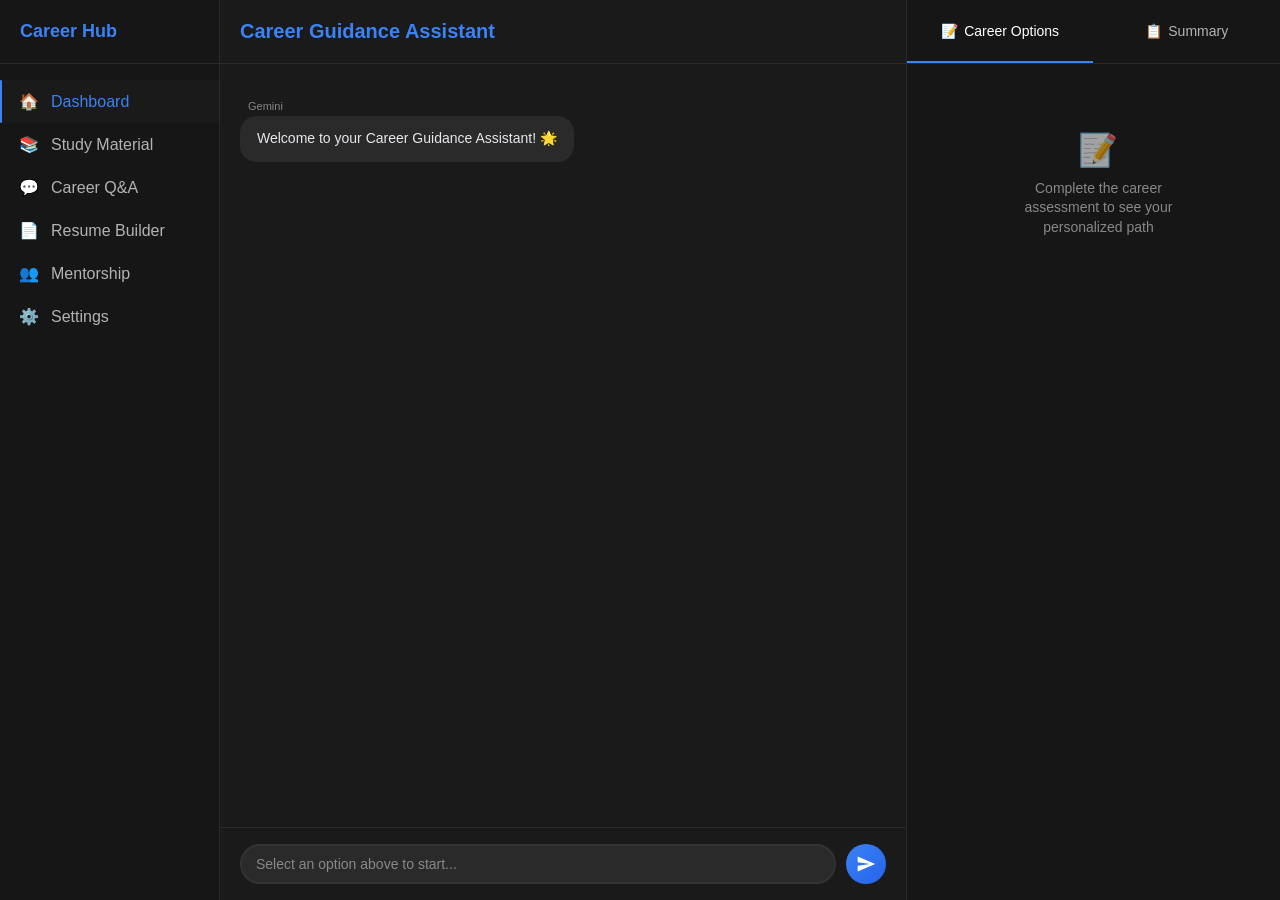
<file: K.Y.S v3.0/index.html>
<!DOCTYPE html>
<html lang="en">
<head>
  <meta charset="UTF-8" />
  <meta name="viewport" content="width=device-width, initial-scale=1.0" />
  <title>Career Guidance Assistant</title>

  <link rel="stylesheet" href="style.css" />

  <link rel="stylesheet" href="studyMaterial/studyMaterial.css" />

</head>
<body>
  <div class="app-container">
    <!-- Mobile Header with Hamburger Menu -->
    <div class="mobile-header">
      <button id="mobile-menu-toggle" class="hamburger-btn">
        <span></span>
        <span></span>
        <span></span>
      </button>
      <h2>Career Guidance</h2>
      <div class="mobile-spacer"></div>
    </div>

    <!-- Left Navigation Bar (15% width) -->
    <nav id="left-nav" class="left-nav">
      <div class="nav-header">
        <h3>Career Hub</h3>
      </div>
        <ul class="nav-links">
          <li><a href="#" class="nav-link active" data-section="dashboard">
            <span class="nav-icon">🏠</span>Dashboard
          </a></li>
          <li><a href="#" class="nav-link" data-section="study-material">
            <span class="nav-icon">📚</span>Study Material
          </a></li>
          <li><a href="#" class="nav-link" data-section="career-qna">
            <span class="nav-icon">💬</span>Career Q&A
          </a></li>
          <li><a href="#" class="nav-link" data-section="resume-builder">
            <span class="nav-icon">📄</span>Resume Builder
          </a></li>
          <li><a href="#" class="nav-link" data-section="mentorship">
            <span class="nav-icon">👥</span>Mentorship
          </a></li>
          <li><a href="#" class="nav-link" data-section="settings">
            <span class="nav-icon">⚙️</span>Settings
          </a></li>

          <!-- indicator -->
          <div class="nav-indicator"></div>
        </ul>
    </nav>

    <!-- Chat Area (55% width) -->
    <div id="chat-area" class="chat-area">
      <div class="chat-header">
        <h2>Career Guidance Assistant</h2>
      </div>

      <div id="chat-box" class="chat-box">
        <!-- Chat messages will appear here -->
      </div>

    <div class="options-wrapper">
      <div id="options-container" class="options-container">
        <!-- Option bubbles will appear here -->
      </div>
      <button id="restart-qna-btn" class="restart-qna-bubble" title="Restart Q&A">Restart Q&A</button>
    </div>

      <div class="input-area">
        <input type="text" id="user-input" class="user-input" placeholder="Type your message..." />
        <button id="send-btn" class="send-btn">
          <svg width="20" height="20" viewBox="0 0 24 24" fill="currentColor">
            <path d="M2 21l21-9L2 3v7l15 2-15 2v7z"/>
          </svg>
        </button>
      </div>
    </div>

    <!-- Study Material (55% width) -->
    <div id="study-material-section" class="study-material-section" style="display:none;">
      <div class="study-header">
        <h2>Study Material</h2>
      </div>

      <!-- Input for career field -->
      <div class="input-area">
        <input type="text" id="study-input" class="user-input" placeholder="Enter career field (e.g., Data Science)" />
        <button id="study-generate-btn" class="send-btn">
          <svg width="20" height="20" viewBox="0 0 24 24" fill="currentColor">
            <path d="M2 21l21-9L2 3v7l15 2-15 2v7z"/>
          </svg>
        </button>
      </div>

      <div id="study-content" class="study-content">
        <div class="study-empty">
          <div class="empty-icon">📚</div>
          <p>Enter a career field above to generate structured study resources.</p>
        </div>
      </div>
    </div>


    <!-- Career Path Sidebar (30% width, always visible with selection menu) -->
    <aside id="career-sidebar" class="career-sidebar">
      <div class="sidebar-header">
        <div class="career-view-selector">
          <button id="career-path-tab" class="career-tab active" data-view="path">
            <span class="tab-icon">📝</span>Career Options
          </button>
          <button id="summary-tab" class="career-tab" data-view="summary">
            <span class="tab-icon">📋</span>Summary
          </button>
          <div class="tab-indicator"></div>
        </div>
      </div>
      <div id="career-content" class="career-content">
        <div class="career-placeholder">
          <div class="placeholder-icon">📝</div>
          <p>Complete the career assessment to see your personalized path</p>
        </div>
      </div>
    </aside>

    <!-- Mobile Career Path (inline below chat on mobile) -->
    <div id="mobile-career-section" class="mobile-career-section">
      <div class="mobile-career-header">
        <div class="career-view-selector mobile">
          <button id="mobile-career-path-tab" class="career-tab active" data-view="path">
            <span class="tab-icon">📝</span>Career Options
          </button>
          <button id="mobile-summary-tab" class="career-tab" data-view="summary">
            <span class="tab-icon">📋</span>Summary
          </button>
        </div>
      </div>
      <div id="mobile-career-content" class="mobile-career-content">
        <!-- Career content for mobile will appear here -->
      </div>
    </div>
  </div>

  <script src="chatbot.js"></script>
  <script src="careerPathVisualizer.js"></script>
  <script src="navigation.js"></script>

  <script src="studyMaterial/studyMaterial.js"></script>
</body>
</html>
</file>
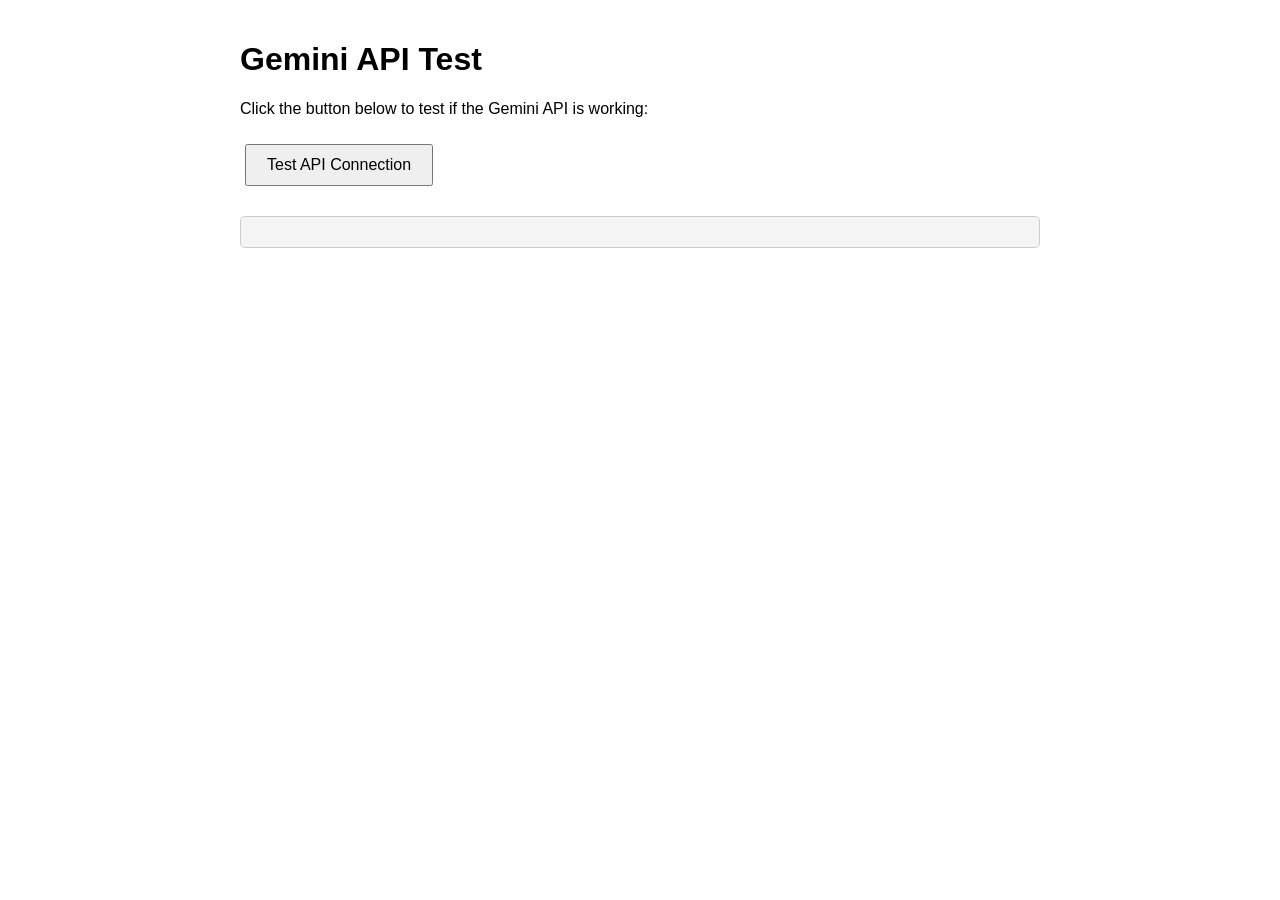
<file: API_TEST.html>
<!DOCTYPE html>
<html lang="en">
<head>
    <meta charset="UTF-8">
    <meta name="viewport" content="width=device-width, initial-scale=1.0">
    <title>API Test</title>
    <style>
        body { font-family: Arial, sans-serif; padding: 20px; max-width: 800px; margin: 0 auto; }
        button { padding: 10px 20px; font-size: 16px; cursor: pointer; margin: 10px 5px; }
        #result { margin-top: 20px; padding: 15px; border: 1px solid #ccc; border-radius: 5px; background: #f5f5f5; white-space: pre-wrap; }
        .success { border-color: green; background: #e8f5e9; }
        .error { border-color: red; background: #ffebee; }
    </style>
</head>
<body>
    <h1>Gemini API Test</h1>
    <p>Click the button below to test if the Gemini API is working:</p>
    <button onclick="testAPI()">Test API Connection</button>
    <div id="result"></div>

    <script>
        const API_KEY = "AIzaSyCm_e7MVEwJxM6KrrXp-q5RtAgCj12YKbk";
        const MODEL = "gemini-1.5-flash-002";
        const API_URL = `https://generativelanguage.googleapis.com/v1beta/models/${MODEL}:generateContent?key=${API_KEY}`;

        async function testAPI() {
            const resultDiv = document.getElementById('result');
            resultDiv.textContent = 'Testing API...';
            resultDiv.className = '';

            try {
                console.log("Testing API:", API_URL);

                const response = await fetch(API_URL, {
                    method: "POST",
                    headers: { "Content-Type": "application/json" },
                    body: JSON.stringify({
                        contents: [{
                            parts: [{
                                text: "Say hello in one word"
                            }]
                        }],
                        generationConfig: { temperature: 0.7 }
                    })
                });

                console.log("Response status:", response.status);

                if (!response.ok) {
                    const errorText = await response.text();
                    throw new Error(`API returned ${response.status}: ${errorText}`);
                }

                const data = await response.json();
                console.log("Response data:", data);

                if (data.error) {
                    throw new Error(data.error.message);
                }

                const text = data?.candidates?.[0]?.content?.parts?.[0]?.text || "No response";

                resultDiv.className = 'success';
                resultDiv.textContent = `✅ SUCCESS!\n\nAPI is working correctly.\n\nResponse: ${text}\n\nFull Response:\n${JSON.stringify(data, null, 2)}`;

            } catch (error) {
                console.error("API Test Error:", error);
                resultDiv.className = 'error';
                resultDiv.textContent = `❌ ERROR!\n\n${error.message}\n\nCheck browser console for more details.`;
            }
        }
    </script>
</body>
</html>
</file>
<file: K.Y.S v3.0/style.css>
/*
  themeable-chat-layout.css
  - 100% variable-driven theme
  - Dark + Light theme variables provided
  - chat-header and nav-header unified in height
  - sidebar-header extended to match chat-header
  - career-view-selector positioned below sidebar-header
  - No hardcoded colors; use CSS variables only

  NOTE: To switch theme set attribute on :root:  
    <html data-theme="dark"> or <html data-theme="light">

  This file is intentionally verbose and organized for easy editing.
*/

/* ===== THEME VARIABLES ===== */
:root {
    /* layout sizes */
    --header-height: 64px; /* unified header height for chat & nav */
    --mobile-header-height: 56px;
    --left-nav-width-percent: 15%;
    --career-sidebar-width-percent: 30%;
    --chat-area-width-percent: 55%;
    --border-radius-base: 8px;
    --radius-pill: 20px;
    --transition-fast: 0.2s;
    --transition-medium: 0.3s;
    --transition-slow: 0.4s;

    /* neutral palette (semantic roles only) */
    --color-bg-primary: #0f0f0f;
    --color-bg-secondary: #161616;
    --color-surface: #1a1a1a;
    --color-surface-2: #2a2a2a;
    --color-border: #2a2a2a;
    --color-muted: #888888;
    --color-muted-2: #b3b3b3;
    --color-text-primary: #ffffff;
    --color-text-secondary: #e5e7eb;

    /* accents */
    --color-accent-primary: #3b82f6;
    --color-accent-primary-2: #2563eb;
    --color-accent-success: #10b981;
    --color-accent-danger: #ef4444;

    /* gradients */
    --gradient-send: linear-gradient(135deg, var(--color-accent-primary), var(--color-accent-primary-2));

    /* shadows & glows */
    --shadow-focus: 0 0 0 3px rgba(59, 130, 246, 0.18);

    /* scrollbars */
    --scroll-thumb: #333333;
    --scroll-track: transparent;

    /* message colors */
    --message-gemini-bg: var(--color-surface-2);
    --message-gemini-text: var(--color-text-secondary);
    --message-user-bg: var(--color-accent-primary);
    --message-user-text: var(--color-text-primary);

    /* options */
    --option-bg: var(--color-surface-2);
    --option-text: var(--color-text-secondary);
    --option-hover-bg: var(--color-accent-primary);
    --option-hover-text: var(--color-text-primary);

    /* input */
    --input-bg: var(--color-surface-2);
    --input-border: #333333;
    --input-placeholder: var(--color-muted);

    /* career components */
    --career-stage-bg: var(--color-surface);
    --career-stage-border: var(--color-accent-primary);
    --career-stage-current-border: var(--color-accent-success);
    --skill-tag-bg: var(--color-surface-2);
    --skill-tag-text: var(--color-text-secondary);
    --stage-duration-bg: rgba(59,130,246,0.08);

    /* loading */
    --loading-dot: var(--color-accent-primary);

    /* accessibility helpers */
    --focus-ring: var(--shadow-focus);
}

/* ===== LIGHT THEME OVERRIDES ===== */
:root[data-theme="light"] {
    --color-bg-primary: #f7f9fc;
    --color-bg-secondary: #ffffff;
    --color-surface: #ffffff;
    --color-surface-2: #f1f5f9;
    --color-border: #e6eef8;
    --color-muted: #4b5563;
    --color-muted-2: #374151;
    --color-text-primary: #0b1220;
    --color-text-secondary: #0f1724;
    --color-accent-primary: #2563eb;
    --color-accent-primary-2: #3b82f6;
    --color-accent-success: #047857;
    --color-accent-danger: #dc2626;
    --scroll-thumb: #cbd5e1;
    --input-border: #e2e8f0;
    --input-placeholder: #6b7280;
    --message-gemini-bg: var(--color-surface-2);
    --message-gemini-text: var(--color-text-secondary);
    --message-user-bg: var(--color-accent-primary);
    --message-user-text: var(--color-text-primary);
    --gradient-send: linear-gradient(135deg, var(--color-accent-primary), var(--color-accent-primary-2));
    --stage-duration-bg: rgba(37,99,235,0.08);
    --loading-dot: var(--color-accent-primary);
}

/* ===== DARK THEME OVERRIDES (default if not specified) ===== 
:root[data-theme="dark"], :root:not([data-theme]) {
    /* keep defaults from :root above (they are dark-leaning) 
}*/

/* ===== RESET & BASE STYLES ===== */
* {
    margin: 0;
    padding: 0;
    box-sizing: border-box;
}

html, body {
    height: 100%;
}

body {
    font-family: -apple-system, BlinkMacSystemFont, 'Segoe UI', Roboto, Oxygen, Ubuntu, Cantarell, sans-serif;
    background: var(--color-bg-primary);
    color: var(--color-text-primary);
    height: 100vh;
    overflow: hidden;
    -webkit-font-smoothing: antialiased;
    -moz-osx-font-smoothing: grayscale;
}

/* ===== APP CONTAINER ===== */
.app-container {
    display: flex;
    height: 100vh;
    width: 100vw;
    background: transparent;
}

/* ===== MOBILE HEADER (hidden on desktop) ===== */
.mobile-header {
    display: none;
    justify-content: space-between;
    align-items: center;
    padding: 12px 16px;
    background: var(--color-surface);
    border-bottom: 1px solid var(--color-border);
    position: fixed;
    top: 0;
    left: 0;
    right: 0;
    z-index: 1000;
    height: var(--mobile-header-height);
}

.mobile-header h2 {
    font-size: 18px;
    color: var(--color-accent-primary);
    flex: 1;
    text-align: center;
}

.mobile-spacer { width: 40px; }

.hamburger-btn {
    background: none;
    border: none;
    color: var(--color-text-primary);
    cursor: pointer;
    padding: 8px;
    border-radius: 6px;
    transition: background var(--transition-fast) ease;
    display: flex;
    flex-direction: column;
    gap: 3px;
    width: 40px;
    height: 32px;
    justify-content: center;
    align-items: center;
}

.hamburger-btn:hover { background: var(--color-surface-2); }

.hamburger-btn span {
    width: 20px;
    height: 2px;
    background: var(--color-text-primary);
    transition: all 0.3s ease;
}

.hamburger-btn.active span:nth-child(1) { transform: rotate(45deg) translate(5px, 5px); }
.hamburger-btn.active span:nth-child(2) { opacity: 0; }
.hamburger-btn.active span:nth-child(3) { transform: rotate(-45deg) translate(7px, -6px); }

/* ===== LEFT NAVIGATION BAR ===== */
.left-nav {
    width: var(--left-nav-width-percent);
    min-width: 220px;
    max-width: 320px;
    background: var(--color-bg-secondary);
    border-right: 1px solid var(--color-border);
    display: flex;
    flex-direction: column;
    position: relative;
    z-index: 900;
    transition: transform var(--transition-medium) ease, width var(--transition-medium) ease;
}

/* unify nav-header and chat-header height */
.nav-header,
.chat-header,
.sidebar-header {
    height: var(--header-height);
    display: flex;
    align-items: center;
    padding: 0 16px;
}

.nav-header {
    padding-left: 20px;
    border-bottom: 1px solid var(--color-border);
    background: var(--color-bg-secondary);
}

.nav-header h3 {
    color: var(--color-accent-primary);
    font-size: 18px;
    font-weight: 600;
}

.nav-links { list-style: none; padding: 16px 0; flex: 1; position: relative; }
.nav-links li { margin: 0; }

.nav-link {
    display: flex;
    align-items: center;
    gap: 12px;
    padding: 12px 16px;
    color: var(--color-muted-2);
    text-decoration: none;
    transition: background var(--transition-fast) ease, color var(--transition-fast) ease, border-left-color var(--transition-fast) ease;
    border-left: 3px solid transparent;
}

.nav-indicator {
  position: absolute;
  top: 0;
  left: 0;
  width: 2px; /* thickness of bar */
  height: 40px; /* will be updated dynamically */
  background: var(--color-accent-primary);
  border-radius: 2px;
  transition: transform 0.3s ease, height 0.3s ease;
}

.nav-link:hover {
    background: var(--color-surface);
    color: var(--color-text-primary);
}

.nav-link.active {
    background: var(--color-surface);
    color: var(--color-accent-primary);
}

.nav-icon { font-size: 16px; width: 20px; text-align: center; }

/* ===== CHAT AREA ===== */
.chat-area {
    width: var(--chat-area-width-percent);
    background: var(--color-surface);
    display: flex;
    flex-direction: column;
    position: relative;
}

.chat-header {
    padding: 0 20px;
    border-bottom: 1px solid var(--color-border);
    display: flex;
    justify-content: space-between;
    align-items: center;
    background: var(--color-surface);
}

.chat-header h2 {
    font-size: 20px;
    color: var(--color-accent-primary);
    font-weight: 600;
}

.chat-box {
    flex: 1;
    overflow-y: auto;
    padding: 20px;
    background: var(--color-surface);
    scrollbar-width: thin;
    scrollbar-color: var(--scroll-thumb) var(--scroll-track);
}

.chat-box::-webkit-scrollbar { width: 6px; }
.chat-box::-webkit-scrollbar-track { background: var(--scroll-track); }
.chat-box::-webkit-scrollbar-thumb { background: var(--scroll-thumb); border-radius: 3px; }
.chat-box::-webkit-scrollbar-thumb:hover { opacity: 0.95; }

/* ===== CHAT MESSAGES - ANIMATIONS & ALIGNMENT ===== */
.message { margin: 16px 0; display: flex; flex-direction: column; opacity: 0; animation: fadeInMessage 0.3s ease forwards; }
@keyframes fadeInMessage { from { opacity: 0; transform: translateY(10px);} to { opacity: 1; transform: translateY(0);} }

.message.gemini { align-items: flex-start; }
.message.gemini .message-sender { align-self: flex-start; color: var(--color-muted); margin-left: 8px; margin-bottom: 4px; font-size: 11px; font-weight: 500; }
.message.gemini .message-bubble {
    background: var(--message-gemini-bg);
    color: var(--message-gemini-text);
    border-bottom-left-radius: 4px;
    border: 1px solid var(--color-border);
    max-width: 75%;
    padding: 12px 16px;
    border-radius: 16px;
    font-size: 14px;
    line-height: 1.4;
    word-wrap: break-word;
    position: relative;
    margin-right: auto;
}

.message.user { align-items: flex-end; }
.message.user .message-sender { align-self: flex-end; color: var(--color-muted-2); margin-right: 8px; margin-bottom: 4px; font-size: 11px; font-weight: 500; }
.message.user .message-bubble {
    background: var(--message-user-bg);
    color: var(--message-user-text);
    border-bottom-right-radius: 4px;
    border: 1px solid var(--color-accent-primary-2);
    max-width: 75%;
    padding: 12px 16px;
    border-radius: 16px;
    font-size: 14px;
    line-height: 1.4;
    word-wrap: break-word;
    position: relative;
    margin-left: auto;
}

.message-bubble h3 { color: var(--color-accent-primary); margin: 8px 0 6px 0; font-size: 15px; }
.message.user .message-bubble h3 { color: var(--message-user-text); }
.message-bubble p { margin: 6px 0; line-height: 1.5; }
.message-bubble ul { margin: 6px 0; padding-left: 18px; }
.message-bubble li { margin: 3px 0; line-height: 1.4; }

/* ===== OPTIONS CONTAINER ===== */
.options-container {
    padding: 6px 20px;
    background: var(--color-surface);
    display: flex;
    flex-wrap: wrap;
    min-height: 50px;
    align-items: center;
    position: relative;
    z-index: 1;
    max-height: 0;
    overflow: hidden;
    transition: max-height var(--transition-slow) ease, opacity var(--transition-medium) ease, transform var(--transition-medium) ease;
    opacity: 0;
    transform: translateY(20px);
}

.options-container.active { max-height: 200px; opacity: 1; transform: translateY(0); }

.options-container::before {
    content: "";
    position: absolute;
    top: -15px;
    left: 0;
    right: 0;
    height: 15px;
    pointer-events: none;
    z-index: 2;
}

.option-bubble {
    background: var(--option-bg);
    color: var(--option-text);
    padding: 6px 12px;
    border-radius: 16px;
    cursor: pointer;
    font-size: 13px;
    transition: background var(--transition-fast) ease, color var(--transition-fast) ease, transform var(--transition-fast) ease;
    user-select: none;
    border: 1px solid transparent;
    opacity: 0;
    transform: translateY(10px);
    animation: bubbleIn 0.3s ease forwards;
}

.options-wrapper {
    display: flex;
    align-items: center;
    padding-right: 20px;
    background: var(--color-surface);
    position: relative;
    z-index: 1;
}

.options-wrapper::before {
    content: "";
    position: absolute;
    top: -15px;
    left: 0;
    right: 0;
    height: 15px;
    background: linear-gradient(to bottom, rgba(26, 26, 26, 0), rgba(26, 26, 26, 1));
    pointer-events: none;
    z-index: 2;
}

.options-container { flex: 1; display: flex; flex-wrap: wrap; gap: 8px; align-items: center; }
@keyframes bubbleIn { from { opacity: 0; transform: translateY(10px) scale(0.9); } to { opacity: 1; transform: translateY(0) scale(1); } }

.option-bubble:hover { background: var(--option-hover-bg); color: var(--option-hover-text); border-color: var(--option-hover-bg); transform: translateY(-1px); }

/* ===== INPUT AREA ===== */
.input-area {
    padding: 16px 20px;
    background: var(--color-surface);
    border-top: 1px solid var(--color-border);
    display: flex;
    gap: 10px;
    align-items: center;
    z-index: 5;
}

.user-input {
    flex: 1;
    padding: 10px 14px;
    border: 2px solid var(--input-border);
    border-radius: var(--radius-pill);
    background: var(--input-bg);
    color: var(--color-text-primary);
    font-size: 14px;
    outline: none;
    transition: box-shadow var(--transition-medium) ease, border-color var(--transition-medium) ease, background var(--transition-medium) ease;
}

.user-input::placeholder { color: var(--input-placeholder); }

.user-input:focus {
    border-color: var(--color-accent-primary);
    background: var(--color-surface-2);
    box-shadow: var(--focus-ring);
    animation: inputGlow 2s ease-in-out infinite alternate;
}
@keyframes inputGlow { from { box-shadow: 0 0 0 1px rgba(59, 130, 246, 0.12); } to { box-shadow: 0 0 0 1px rgba(59, 130, 246, 0.24); } }

.send-btn {
    width: 40px;
    height: 40px;
    border: none;
    background: var(--gradient-send);
    color: var(--color-text-primary);
    border-radius: 50%;
    cursor: pointer;
    transition: transform var(--transition-fast) ease, opacity var(--transition-fast) ease;
    display: flex;
    align-items: center;
    justify-content: center;
}
.send-btn:hover { transform: scale(1.05); }
.send-btn:active { transform: scale(0.95); }

.send-btn.disabled, .send-btn:disabled {
  background-color: rgba(85,85,85,0.8) !important;
  color: rgba(170,170,170,1) !important;
  cursor: default !important;
  opacity: 0.6;
  pointer-events: none;
}

/* ===== CAREER PATH SIDEBAR ===== */
.career-sidebar {
    width: var(--career-sidebar-width-percent);
    min-width: 300px;
    background: var(--color-bg-secondary);
    border-left: 1px solid var(--color-border);
    display: flex;
    flex-direction: column;
    overflow: hidden;
}

/* sidebar-header should match chat-header height and extend full width */
.sidebar-header {
    border-bottom: 1px solid var(--color-border);
    background: var(--color-bg-secondary);
    display: flex;
    align-items: center;
    justify-content: flex-start;
    padding: 0px;
}

/* ensure chat-header, nav-header and sidebar-header appear visually equal */
.header-title {
    font-size: 18px;
    color: var(--color-accent-primary);
    font-weight: 600;
}

/* ===== CAREER VIEW SELECTOR (positioned directly below sidebar-header) ===== */
.career-view-selector {
    display: flex;
    border-radius: var(--border-radius-base);
    background: transparent;
    width:100%;
    height: 100%;
    position: relative;
}

.tab-indicator {
  position: absolute;
  bottom: 0;
  left: 0;
  height: 2px;
  width: 50%; /* since you have 2 tabs */
  background: var(--color-accent-primary);
  transition: transform 0.3s ease;
}

.career-tab {
    flex: 1;
    display: flex;
    align-items: center;
    justify-content: center;
    gap: 6px;
    padding: 8px 12px;
    background: transparent;
    border: none;
    border-bottom: 2px solid transparent;
    color: var(--color-muted-2);
    font-size: 14px;
    font-weight: 500;
    cursor: pointer;
    transition: background var(--transition-fast) ease, border-bottom var(--transition-fast) ease, color var(--transition-fast) ease;
}

.career-tab:hover { background: var(--color-surface); color: var(--color-text-primary); }
.career-tab.active { border-bottom: 2px solid var(--color-accent-primary); color: var(--color-text-primary); }
.tab-icon { font-size: 14px; }

.career-content { flex: 1; overflow-y: scroll; padding: 20px 10px 0px 20px; scrollbar-width: thin; scrollbar-color: var(--scroll-thumb) var(--scroll-track); }
.career-content::-webkit-scrollbar { width: 6px; }
.career-content::-webkit-scrollbar-track { background: var(--scroll-track); }
.career-content::-webkit-scrollbar-thumb { background: var(--scroll-thumb); border-radius: 3px; }

/* ===== CAREER PATH PLACEHOLDER AND VISUALIZATION ===== */
.career-placeholder { display: flex; flex-direction: column; align-items: center; justify-content: center; height: 200px; text-align: center; color: var(--color-muted); }
.placeholder-icon { font-size: 48px; margin-bottom: 16px; opacity: 0.6; }
.career-placeholder p { font-size: 14px; line-height: 1.4; max-width: 200px; }

.career-path-tree { display: flex; flex-direction: column; gap: 16px; }
.career-stage { background: var(--career-stage-bg); border-radius: 8px; padding: 14px; border-left: 3px solid var(--career-stage-border); transition: transform var(--transition-fast) ease, background var(--transition-fast) ease; }
.career-stage:hover { background: var(--color-surface); transform: translateX(2px); }
.career-stage.current { border-left-color: var(--career-stage-current-border); background: rgba(10,31,26,0.16); }

.stage-title { font-size: 15px; font-weight: 600; color: var(--color-text-primary); margin-bottom: 6px; }
.stage-duration { font-size: 11px; color: var(--color-accent-primary); background: var(--stage-duration-bg); padding: 2px 6px; border-radius: 8px; display: inline-block; margin-bottom: 8px; }
.stage-description { font-size: 13px; color: var(--color-muted-2); margin-bottom: 10px; line-height: 1.3; }
.stage-skills { display: flex; flex-wrap: wrap; gap: 4px; margin-bottom: 6px; }
.skill-tag { background: var(--skill-tag-bg); color: var(--skill-tag-text); padding: 2px 6px; border-radius: 8px; font-size: 10px; }
.stage-salary { font-size: 12px; color: var(--color-accent-success); font-weight: 500; }

/* ===== MOBILE CAREER SECTION ===== */
.mobile-career-section { display: none; background: var(--color-bg-secondary); border-top: 1px solid var(--color-border); flex-direction: column; }
.mobile-career-header { padding: 16px 20px; border-bottom: 1px solid var(--color-border); background: var(--color-bg-secondary); }
.mobile-career-content { padding: 20px; max-height: 40vh; overflow-y: auto; }

/* ===== LOADING ANIMATION ===== */
.loading { display: flex; justify-content: center; align-items: center; padding: 20px; }
.loading-dots { display: flex; gap: 4px; }
.loading-dots span { width: 6px; height: 6px; background: var(--loading-dot); border-radius: 50%; animation: loading 1.4s infinite both; }
.loading-dots span:nth-child(1) { animation-delay: 0s; }
.loading-dots span:nth-child(2) { animation-delay: 0.2s; }
.loading-dots span:nth-child(3) { animation-delay: 0.4s; }
@keyframes loading { 0%, 80%, 100% { transform: scale(0.8); opacity: 0.5; } 40% { transform: scale(1.2); opacity: 1; } }



.career-loading .loading-icon,
.career-placeholder .placeholder-icon {
  font-size: 2rem;
  margin-bottom: 10px;
}


/* ===== RESPONSIVE DESIGN ===== */
@media (max-width: 1024px) {
    .left-nav { width: 18%; }
    .chat-area { width: 52%; }
    .career-sidebar { width: 30%; }
}

@media (max-width: 768px) {
    .mobile-header { display: flex; }
    .app-container { flex-direction: column; padding-top: var(--mobile-header-height); }
    .left-nav { position: fixed; top: var(--mobile-header-height); left: 0; width: 280px; height: calc(100vh - var(--mobile-header-height)); transform: translateX(-100%); z-index: 1000; }
    .left-nav.mobile-open { transform: translateX(0); }
    .chat-area { width: 100% !important; height: auto; flex: 1; }
    .career-sidebar { display: none; }
    .mobile-career-section { display: flex; }
    .chat-header { padding: 0 16px; height: var(--mobile-header-height); }
    .chat-header h2 { font-size: 18px; }
    .chat-box { padding: 16px; }
    .options-container { padding: 10px 16px; }
    .input-area { padding: 12px 16px; }
    .message-bubble { max-width: 85%; }
}

@media (max-width: 480px) {
    .user-input { font-size: 16px; }
    .option-bubble { font-size: 12px; padding: 5px 10px; }
    .nav-link { padding: 14px 16px; font-size: 15px; }
}

/* ===== ACCESSIBILITY ===== */
@media (prefers-reduced-motion: reduce) {
    * { animation-duration: 0.01ms !important; animation-iteration-count: 1 !important; transition-duration: 0.01ms !important; }
}

@media (prefers-contrast: high) {
    .message-bubble { border: 1px solid currentColor; }
    .option-bubble { border: 1px solid currentColor; }
}

/* ===== CAREER SUMMARY STYLING ===== */
.career-summary { display: flex; flex-direction: column; gap: 20px; }
.summary-section { background: var(--color-surface); border-radius: 8px; padding: 16px; border-left: 3px solid var(--color-accent-primary); }
.summary-section h4 { color: var(--color-accent-primary); font-size: 14px; font-weight: 600; margin-bottom: 12px; text-transform: uppercase; letter-spacing: 0.5px; }
.summary-item { display: flex; flex-direction: column; margin-bottom: 10px; gap: 4px; }
.summary-label { font-size: 11px; color: var(--color-muted); font-weight: 500; text-transform: uppercase; letter-spacing: 0.5px; }
.summary-value { font-size: 13px; color: var(--color-text-secondary); line-height: 1.4; }

.recommended-paths { display: flex; flex-direction: column; gap: 8px; }
.path-recommendation { display: flex; justify-content: space-between; align-items: center; background: var(--color-surface-2); padding: 10px 12px; border-radius: 6px; transition: background var(--transition-fast) ease; }
.path-recommendation:hover { background: var(--color-surface); }
.path-name { font-size: 13px; color: var(--color-text-secondary); font-weight: 500; }
.path-match { font-size: 11px; color: var(--color-accent-success); font-weight: 600; background: rgba(16,185,129,0.08); padding: 2px 6px; border-radius: 4px; }

.next-steps-list { display: flex; flex-direction: column; gap: 8px; }
.step-item { display: flex; align-items: flex-start; gap: 8px; }
.step-number { color: var(--color-accent-primary); font-weight: 600; font-size: 14px; flex-shrink: 0; }
.step-text { font-size: 13px; color: var(--color-muted-2); line-height: 1.4; }

/* ===== RESET QNA BUTTON ===== */
.restart-qna-bubble { background: var(--color-surface-2); color: var(--color-text-secondary); padding: 6px 12px; border-radius: 16px; cursor: pointer; font-size: 13px; border: 1px solid transparent; transition: background var(--transition-fast) ease, color var(--transition-fast) ease; flex-shrink: 0; display: none; }
.restart-qna-bubble:hover { background: var(--option-hover-bg); color: var(--option-hover-text); }
.restart-qna-bubble:hover::after { font-size: 14px; margin-left: 6px; }
.restart-qna-bubble.disabled, .restart-qna-bubble:disabled { background-color: rgba(47,47,47,0.95) !important; color: rgba(170,170,170,1) !important; cursor: default !important; opacity: 0.8; pointer-events: none; border-color: rgba(47,47,47,0.95) !important; }
.restart-qna-bubble.visible { animation: bubbleIn 0.3s ease forwards; display: inline-flex; align-items: center; }

/* ===== ADDITIONAL UTILITIES & HELPERS ===== */
.u-hidden { display: none !important; }
.u-flex-center { display: flex; align-items: center; justify-content: center; }
.u-gap-8 { gap: 8px; }
.text-small { font-size: 12px; }
.text-muted { color: var(--color-muted); }

/* ensure headers stay visually aligned when zoomed */
.nav-header, .chat-header, .sidebar-header { box-shadow: none; }

/* ===== EDGE CASES & FALLBACKS ===== */
@supports ((-webkit-backdrop-filter: blur(0)) or (backdrop-filter: blur(0))) {
    /* slight glass effect for surface in supporting browsers */
    .color-surface-glass { background: rgba(255,255,255,0.02); -webkit-backdrop-filter: blur(4px); backdrop-filter: blur(4px); }
}


.career-options {
  display: flex;
  flex-direction: column;
  gap: 12px;
  margin-top: 10px;
}

.career-card {
  background: #1a1a1a;
  border: 2px solid #2a2a2a;
  padding: 12px;
  border-radius: 8px;
  cursor: pointer;
  transition: 0.2s;
}

.career-card:hover {
  border-color: #3b82f6;
}

.career-card.selected {
  border-color: #10b981;
  background: #102a1f;
}

.career-card.locked {
  opacity: 0.6;
}

.continue-btn {
  margin-top: 16px;
  width: 100%;
  padding: 10px;
  border: none;
  border-radius: 6px;
  background: #3b82f6;
  color: white;
  font-weight: bold;
  cursor: pointer;
}

.continue-btn:hover {
  background: #2563eb;
}

/* ===== CAREER OPTIONS ===== */
.career-options-header {
    margin-bottom: 16px;
}
.career-options-header h3 {
    font-size: 16px;
    font-weight: 600;
    color: var(--color-accent-primary);
    margin-bottom: 6px;
}
.career-options-header p {
    font-size: 13px;
    color: var(--color-muted-2);
}

.career-options-grid {
    display: grid;
    grid-template-columns: 1fr;
    gap: 12px;
}

.career-option-card {
    background: var(--color-surface);
    border: 1px solid var(--color-border);
    border-radius: var(--border-radius-base);
    padding: 14px;
    cursor: pointer;
    transition: all 0.2s ease;
    display: flex;
    flex-direction: column;
    position: relative;
}
.career-option-card:hover {
    background: var(--color-surface-2);
    border-color: var(--color-border);
}
.career-option-card.selected {
    border-color: var(--color-accent-primary);
    background: rgba(59,130,246,0.08);
}
.career-option-card.locked {
    opacity: 0.7;
}

.career-card-header {
    display: flex;
    justify-content: space-between;
    align-items: center;
    margin-bottom: 8px;
}
.career-card-header h4 {
    font-size: 15px;
    font-weight: 600;
    color: var(--color-text-primary);
}



.career-description {
    font-size: 13px;
    color: var(--color-muted-2);
    margin-bottom: 8px;
    line-height: 1.4;
}

.career-quick-info {
    display: flex;
    justify-content: space-between;
    font-size: 12px;
    color: var(--color-muted);
}

.continue-btn {
    margin-top: 16px;
    padding: 10px 14px;
    width: 100%;
    background: var(--color-accent-primary);
    border: none;
    border-radius: var(--border-radius-base);
    color: #fff;
    font-size: 14px;
    font-weight: 500;
    cursor: pointer;
    transition: background 0.2s ease;
}
.continue-btn:hover {
    background: var(--color-accent-primary-hover, #2563eb);
}
.career-loading {
  display: flex;
  flex-direction: column;
  align-items: center;
  justify-content: center;
  padding: 40px;
  color: var(--color-muted-2);
}
.loading-spinner {
  border: 4px solid var(--color-border);
  border-top: 4px solid var(--color-accent-primary);
  border-radius: 50%;
  width: 32px;
  height: 32px;
  animation: spin 1s linear infinite;
  margin-bottom: 12px;
}
@keyframes spin {
  100% { transform: rotate(360deg); }
}
.career-tags {
  display: flex;
  flex-wrap: wrap;
  gap: 6px;
  margin-top: 8px;
}

.career-tag {
  background: var(--skill-tag-bg, rgba(59,130,246,0.1));
  color: var(--skill-tag-text, var(--color-accent-primary));
  font-size: 11px;
  padding: 2px 6px;
  border-radius: 6px;
  font-weight: 500;
  white-space: nowrap;
}

/*continue in career options*/
.continue-btn:disabled {
  background-color: rgba(85,85,85,0.8) !important;
  color: rgba(170,170,170,1) !important;
  cursor: default !important;
  opacity: 0.6;
  pointer-events: none;
}


.career-option-card {
    opacity: 0;
    transform: translateY(20px);
    animation: fadeSlideIn 0.4s forwards;
}

@keyframes fadeSlideIn {
    to {
        opacity: 1;
        transform: translateY(0);
    }
}

/*more css*/
.career-summary-collapsible {
  display: flex;
  flex-direction: column;
  gap: 10px;
}

.career-summary-item {
  border: 1px solid #444;
  border-radius: 8px;
  overflow: hidden;
}

.summary-title {
  width: 100%;
  text-align: left;
  padding: 10px;
  background: #2a2a2a;
  color: #fff;
  font-weight: bold;
  border: none;
  cursor: pointer;
  display: flex;
  justify-content: space-between;
}

.summary-details {
  padding: 10px;
  background: #1c1c1c;
  color: #ddd;
}

/* ===== CAREER SUMMARY (improved, themeable) ===== */
.career-summary-grid {
  display: grid;
  gap: 16px;
  padding: 10px;
}

.career-summary-card {
  background: var(--color-surface);
  border: 1px solid var(--color-border);
  border-radius: var(--border-radius-base);
  padding: 16px 16px 6px 16px;
  cursor: pointer;
  transition: all 0.3s ease;
  box-shadow: 0 2px 6px rgba(0,0,0,0.15);
  opacity: 0;
  transform: translateY(20px);
  animation: fadeSlideInSummary 0.4s forwards;
  animation-delay: var(--delay, 0s); /* delay comes from JS */
}

.career-summary-card:hover {
  border-color: var(--color-border);
  background: var(--color-surface-2);
}

.summary-card-header h4 {
  margin: 0;
  font-size: 14px;
  color: var(--color-text-primary);
  font-weight: 600;
}

.summary-card-details {
  margin-top: 12px;
  font-size: 14px;
  color: var(--color-text-secondary);
  line-height: 1.5;
  max-height: 0;
  overflow: hidden;
  transition: max-height 0.4s ease, opacity 0.4s ease, padding 0.3s ease;
  opacity: 0;
  padding-top: 0;
}

.summary-card-details.show {
  max-height: 600px; /* enough for expanded content */
  opacity: 1;
  padding-top: 8px;
}

.summary-card-details p {
  margin-bottom: 8px;
}

.summary-card-details ul {
  margin: 6px 0 8px;
  padding-left: 18px;
}

.summary-card-details li {
  list-style: disc;
  margin-bottom: 4px;
  color: var(--color-text-secondary);
}

@keyframes fadeSlideInSummary {
    to {
        opacity: 1;
        transform: translateY(0);
    }
}

.continue-btn-container {
    position: sticky;
    bottom: 0;
    background: var(--color-bg-secondary);
    padding: 0px 0px 18px 0px;
    text-align: center;
    box-shadow: 0 -2px 6px rgba(0,0,0,0.08);
    z-index: 5;
}

.continue-btn-container::before {
    content: "";
    position: absolute;
    top: -15px;
    left: 0;
    right: 0;
    height: 15px;
    background: linear-gradient(to bottom, rgba(26, 26, 26, 0), rgba(26, 26, 26, 1));
    pointer-events: none;
    z-index: 2;
}

.continue-btn {
    width: 100%;
    max-width: 400px;
    padding: 14px 0px;
    font-size: 16px;
    border-radius: 8px;
    border: none;
    cursor: pointer;
    background: #4A90E2;
    color: white;
    font-weight: 600;
    transition: background 0.2s ease;
}

.continue-btn:disabled {
    background: #ccc;
    cursor: not-allowed;
}
</file>
<file: K.Y.S v3.0/studyMaterial/studyMaterial.css>
/* ===== STUDY MATERIAL SECTION ===== */

.study-material-section {
    width: 55%;
    background: #1a1a1a;
    display: flex;
    flex-direction: column;
    height: 100vh;
    overflow: hidden;
}

.study-header {
    padding: 16px 20px;
    border-bottom: 1px solid #2a2a2a;
    background: #1a1a1a;
    display: flex;
    justify-content: space-between;
    align-items: center;
}

.study-header h2 {
    color: #3b82f6;
    font-size: 20px;
    font-weight: 600;
    margin: 0;
}

.study-content {
    flex: 1;
    overflow-y: auto;
    padding: 20px;
    scrollbar-width: thin;
    scrollbar-color: #333333 transparent;
}


.study-content::-webkit-scrollbar {
    width: 6px;
}

.study-content::-webkit-scrollbar-track {
    background: transparent;
}

.study-content::-webkit-scrollbar-thumb {
    background: #333333;
    border-radius: 3px;
}

.study-content::-webkit-scrollbar-thumb:hover {
    background: #444444;
}

/* Study Topic Cards */
.study-topic {
    background: #1a1a1a;
    border-radius: 12px;
    padding: 20px;
    margin-bottom: 20px;
    border-left: 4px solid #3b82f6;
    transition: all 0.3s ease;
    box-shadow: 0 4px 12px rgba(0, 0, 0, 0.1);
}

.study-topic:hover {
    transform: translateY(-2px);
    box-shadow: 0 6px 16px rgba(0, 0, 0, 0.15);
    border-left-color: #60a5fa;
}

.study-topic h3 {
    color: #3b82f6;
    font-size: 18px;
    font-weight: 600;
    margin-bottom: 16px;
    padding-bottom: 8px;
    border-bottom: 1px solid #2a2a2a;
}

.study-topic ul {
    list-style: none;
    padding: 0;
    margin: 0 0 16px 0;
}

.study-topic li {
    color: #e5e7eb;
    font-size: 14px;
    line-height: 1.6;
    margin-bottom: 8px;
    padding-left: 20px;
    position: relative;
}

.study-topic li:before {
    content: "•";
    color: #3b82f6;
    font-weight: bold;
    position: absolute;
    left: 0;
    font-size: 16px;
}

.study-topic p {
    margin: 0;
}

.study-topic strong {
    color: #60a5fa;
    font-weight: 600;
    display: block;
    margin-bottom: 8px;
}

.study-topic .resources-list {
    background: #2a2a2a;
    border-radius: 8px;
    padding: 12px;
    margin-top: 12px;
}

.study-topic .resources-list span {
    display: block;
    color: #d1d5db;
    font-size: 13px;
    line-height: 1.5;
    margin-bottom: 4px;
}

/* Loading state for study material */
.study-loading {
    display: flex;
    flex-direction: column;
    align-items: center;
    justify-content: center;
    padding: 60px 20px;
    text-align: center;
    color: #888888;
}

.study-loading .loading-icon {
    font-size: 48px;
    margin-bottom: 20px;
    opacity: 0.6;
    animation: pulse 2s ease-in-out infinite;
}

.study-loading p {
    font-size: 16px;
    margin-bottom: 24px;
}

/* Empty state */
.study-empty {
    display: flex;
    flex-direction: column;
    align-items: center;
    justify-content: center;
    padding: 60px 20px;
    text-align: center;
    color: #888888;
}

.study-empty .empty-icon {
    font-size: 64px;
    margin-bottom: 20px;
    opacity: 0.5;
}

.study-empty p {
    font-size: 16px;
    line-height: 1.5;
    max-width: 300px;
}

/* Resource tags */
.resource-tags {
    display: flex;
    flex-wrap: wrap;
    gap: 8px;
    margin-top: 12px;
}

.resource-tag {
    background: rgba(59, 130, 246, 0.1);
    color: #3b82f6;
    padding: 4px 10px;
    border-radius: 16px;
    font-size: 12px;
    font-weight: 500;
    border: 1px solid rgba(59, 130, 246, 0.2);
    transition: all 0.2s ease;
}

.resource-tag:hover {
    background: rgba(59, 130, 246, 0.2);
    transform: translateY(-1px);
}

/* Responsive design for study section */
@media (max-width: 768px) {
    .study-material-section {
        position: fixed;
        top: 60px;
        left: 0;
        right: 0;
        bottom: 0;
        z-index: 1000;
        height: auto;
        display: none;
    }
    
    .study-material-section.active {
        display: flex;
    }
    
    .study-header {
        padding:12px 16px;
    }
    
    .study-header h2 {
        font-size: 18px;
    }
    
    .study-content {
        padding: 16px;
    }  
    .study-topic {
        padding: 16px;
        margin-bottom: 16px;
    }
    
    .study-topic h3 {
        font-size: 16px;
    }
    
    .study-topic li {
        font-size: 13px;
    }
}

@media (max-width: 480px) {
    .study-topic {
        padding: 14px;
    }
    
    .study-topic h3 {
        font-size: 15px;
    }
    
    .resource-tag {
        font-size: 11px;
        padding: 3px 8px;
    }
}

/* Animation for study content */
@keyframes slideInStudy {
    from {
        opacity: 0;
        transform: translateY(20px);
    }
    to {
        opacity: 1;
        transform: translateY(0);
    }
}

.study-topic {
    animation: slideInStudy 0.4s ease forwards;
}

.study-topic:nth-child(1) { animation-delay: 0.1s; }
.study-topic:nth-child(2) { animation-delay: 0.2s; }
.study-topic:nth-child(3) { animation-delay: 0.3s; }
.study-topic:nth-child(4) { animation-delay: 0.4s; }

/* Accessibility */
@media (prefers-reduced-motion: reduce) {
    .study-topic {
        animation: none;
    }
    
    .study-topic:hover {
        transform: none;
    }
    
    .resource-tag:hover {
        transform: none;
    }
}
/* Close button for study material */
.close-study-btn {
    position: absolute;
    top: 20px;
    right: 20px;
    background: none;
    border: none;
    color: #888;
    font-size: 20px;
    cursor: pointer;
    padding: 5px;
    border-radius: 4px;
    transition: all 0.2s ease;
}

.close-study-btn:hover {
    color: #fff;
    background: #2a2a2a;
}

@media (max-width: 768px) {
    .close-study-btn {
        top: 16px;
        right: 16px;
        font-size: 18px;
    }
}
</file>
